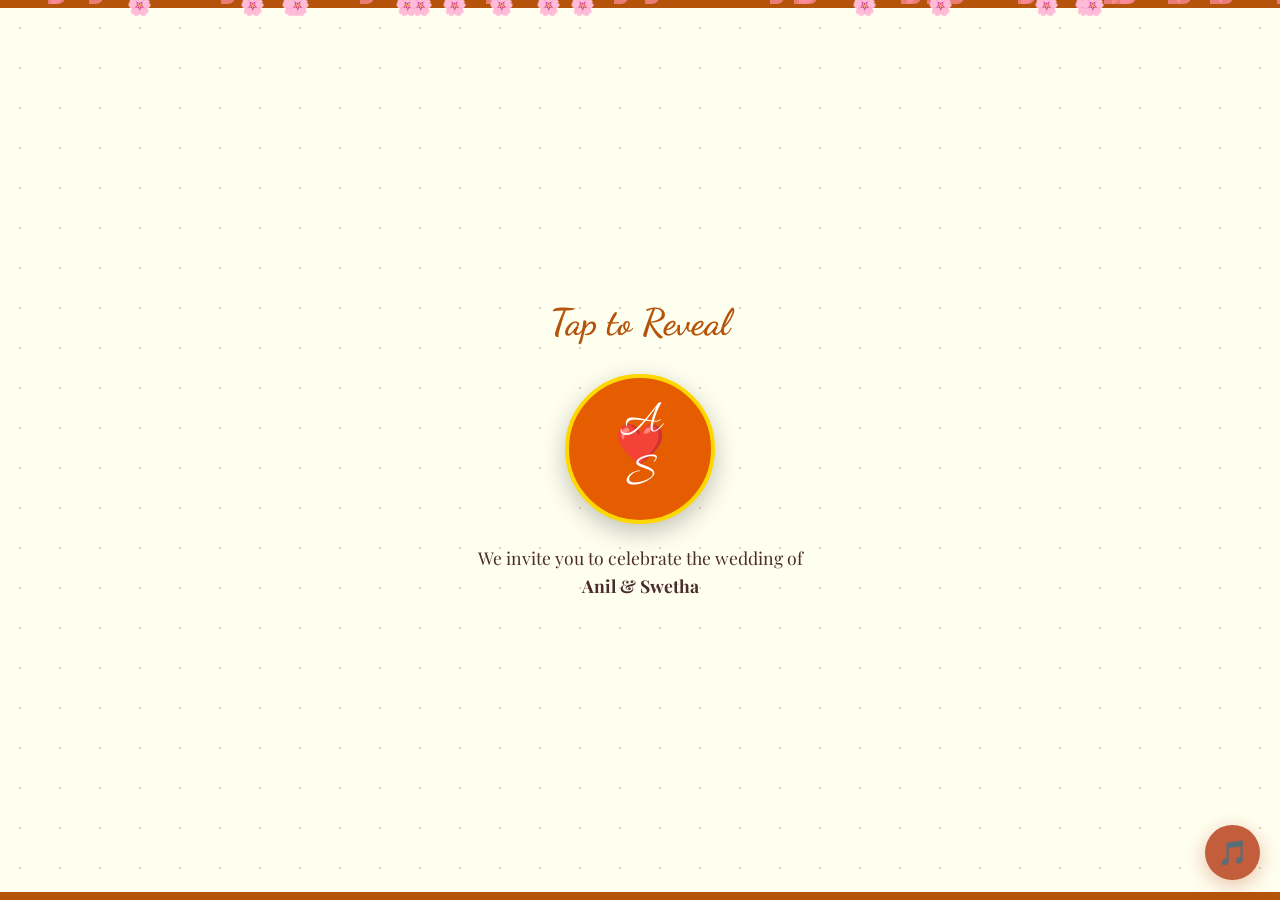
<file: index.html>
<!DOCTYPE html> 
<html lang="en"> 
<head> 
<meta charset="UTF-8"> 
<meta name="viewport" content="width=device-width, initial-scale=1.0"> 
<title>Anil & Swetha Wedding Invitation</title> 
<link href="https://fonts.googleapis.com/css2?family=Allura&family=Playfair+Display:wght@400;700&family=Dancing+Script:wght@600&family=Cormorant+Garamond:wght@400;600&display=swap" rel="stylesheet"> 
<link rel="stylesheet" href="style.css">
</head> 
<body> 

<audio id="bgMusic" loop>
  <source src="thudakam-mangalyam.mp3" type="audio/mp3">
</audio>

<button class="music-btn" id="musicBtn">🎵</button>
<div id="animations-container"></div>

<div class="envelope" id="envelope"> 
  <h3>Tap to Reveal</h3> 
  <div class="seal"><span class="a">A</span><span class="heart">❤️</span><span class="s">S</span></div> 
  <p>We invite you to celebrate the wedding of<br><b>Anil & Swetha</b></p> 
</div> 

<div class="section" id="main"> 
  <div class="blessing-bar">
    <span class="left">Srirasthu</span>
    <span>Subhamasthu</span>
    <span class="right">Avighnamasthu</span>
  </div>
  <div class="card"> 
    <div class="shloka">వక్రతుండ మహాకాయ సూర్యకోటి సమప్రభ<br>నిర్విఘ్నం కురు మే దేవ సర్వకార్యేషు సర్వదా</div> 
    <p style="margin:20px 0;">With the blessings of the Almighty & our respected elders,<br>we joyfully request your gracious presence on the wedding celebration of</p> 
    <h1>Anil Kumar</h1>  
    <p>Son of Smt. & Sri Pedada Somayya, Rama Ratnam</p> 
    <h2 class="ampersand">&</h2> 
    <h1>Swetha</h1>  
    <p>Daughter of Smt. & Sri Gurugubelli Venkata Appalanaidu, Ramanamma</p> 
    <hr> 
    <h2>27th August 2026</h2> 
    <p>Thursday, Early hours of Friday</p> 
    <p><b>Sumuhurtham:</b> 3:22 AM</p> 
    <div id="countdown"></div> 
  </div> 
</div>

<div class="section" id="events"> 
  <!-- Events section same as before with reception.jpg and wedding.jpg -->
  <p class="events-date">27TH AUGUST, 2026</p>
  <h2 class="events-title">Events</h2>
  <div class="event-showcase">
    <div class="event-card-new">
      <div class="event-image-wrapper">
        <img src="reception.jpg" alt="Reception">
        <div class="event-overlay">
          <p class="tagline">An evening of love & laughter</p>
          <h3>Reception</h3>
          <p class="date-big">Thursday <span>27</span> August 2026</p>
          <p class="time">7:00 PM Onwards</p>
        </div>
      </div>
      <div class="venue-info">
        <p>Venue: Sri Lakshmi Ganapathi Kalyana Mandapam, Vizianagaram</p>
        <button class="view-map-btn" onclick="window.open('https://maps.app.goo.gl/4u3fLwpxxr6e5cyd9')">VIEW ON MAPS</button>
      </div>
    </div>
    <div class="event-card-new">
      <div class="event-image-wrapper">
        <img src="wedding.jpg" alt="Wedding">
        <div class="event-overlay">
          <p class="tagline">Sacred vows, eternal bond</p>
          <h3>Wedding Ceremony</h3>
          <p class="date-big">Thursday <span>27</span> August 2026</p>
          <p class="time">3:22 AM</p>
        </div>
      </div>
      <div class="venue-info">
        <p>Venue: Sri Lakshmi Ganapathi Kalyana Mandapam, Vizianagaram</p>
        <button class="view-map-btn" onclick="window.open('https://maps.app.goo.gl/4u3fLwpxxr6e5cyd9')">VIEW ON MAPS</button>
      </div>
    </div>
  </div>
  <div class="footer">
    <p class="credit">Made with ❤️ by <span>Vamsi Krishna Paidi</span></p>
  </div>
</div> 

<script src="script.js"></script>
</body> 
</html>
</file>
<file: style.css>
* { margin:0; padding:0; box-sizing:border-box; } 
body { font-family:'Playfair Display', serif; background:#FDF6EC; color:#4A2C2A; overflow-x:hidden; } 

/* TOP BLESSING BAR */
.blessing-bar {
  display:flex; justify-content:space-between; align-items:center;
  max-width:650px; margin:0 auto 20px; padding:15px 10px;
  font-family:'Cormorant Garamond', serif; font-size:1.1rem; font-weight:600;
  color:#B45309; letter-spacing:1px;
}
.blessing-bar span { flex:1; text-align:center; }
.blessing-bar .left { text-align:left; }
.blessing-bar .right { text-align:right; }

/* PETALS + FLOWERS */
.petal { 
  position:fixed; top:-10px; width:14px; height:14px; 
  background:#FF8FA3; /* Baby Pink */
  border-radius:50% 0; 
  animation:fall 10s linear infinite; z-index:9999; pointer-events:none;
  opacity: 0.7;
} 
@keyframes fall { 0% { transform:translateY(0) rotate(0deg); opacity:0.7; } 100% { transform:translateY(100vh) rotate(720deg); opacity:0; } }

.flower { 
  position:fixed; top:-10px; font-size:20px; z-index:9999; pointer-events:none;
  animation:flowerFall 12s linear infinite;
}
@keyframes flowerFall { 0% { transform:translateY(0) rotate(0deg); opacity:1; } 100% { transform:translateY(100vh) rotate(360deg); opacity:0; } }

/* MUSIC BUTTON */
.music-btn {
  position:fixed; bottom:20px; right:20px; width:55px; height:55px;
  background:#C25E3C; border-radius:50%; border:none; color:white; font-size:24px;
  cursor:pointer; z-index:10000; box-shadow:0 5px 20px rgba(194,94,60,0.4);
  animation: musicPulse 2s infinite; display:flex; align-items:center; justify-content:center;
}
.music-btn.playing { background:#D4AF37; }
@keyframes musicPulse { 0%, 100% { transform: scale(1); } 50% { transform: scale(1.1); } }

/* ENVELOPE */
.envelope { 
  height:100vh; width:100%; background:#FFFFF0; 
  background-image:radial-gradient(#E7CFC1 1px, transparent 1px); background-size:40px 40px; 
  display:flex; flex-direction:column; justify-content:center; align-items:center; 
  position:fixed; top:0; left:0; z-index:999; cursor:pointer; text-align:center; 
  border-top:8px solid #B45309; border-bottom:8px solid #B45309; 
  transition: all 1.2s cubic-bezier(0.77, 0, 0.175, 1);
} 
.envelope.hide { transform: translateY(-120%) scale(1.2); opacity: 0; }

.seal { 
  width:150px; height:150px; background:#E65C00; border-radius:50%; 
  display:flex; flex-direction:column; justify-content:center; align-items:center; 
  font-family:'Allura', cursive; font-size:3.5rem; color:#FFFFFF;
  box-shadow:0 8px 25px rgba(0,0,0,0.25); margin:20px 0; border:4px solid #FFD700;
  position:relative; animation: pulse 2s infinite;
} 
@keyframes pulse { 0%, 100% { transform: scale(1); } 50% { transform: scale(1.05); } }
.seal .a { position:absolute; top:15px; font-size:3rem; }
.seal .s { position:absolute; bottom:15px; font-size:3rem; }
.seal .heart { font-size:2.5rem; color:#FF1493; }

.envelope h3 { color:#B45309; font-family:'Dancing Script', cursive; font-size:2.3rem; margin-bottom:10px; } 
.envelope p { color:#4A2C2A; font-size:1.1rem; line-height:1.6; padding:0 20px; } 

/* MAIN CONTENT */
.section { min-height:100vh; padding:30px 20px; text-align:center; display:none; opacity:0; transform: translateY(30px); transition: all 1s ease 0.6s; background:#FDF6EC; position:relative; z-index:2; } 
.section.active { display:block; opacity:1; transform: translateY(0); } 
h1 { font-family:'Allura', cursive; font-size:3.8rem; color:#B45309; margin:10px 0; } 
.ampersand { font-family:'Allura', cursive; font-size:2.5rem; color:#B45309; }
.shloka { font-size:1.1rem; color:#7C2D12; margin:15px 0; line-height:1.8; } 
.card { background:white; color:#4A2C2A; border:2px solid #E7CFC1; border-radius:20px; padding:40px 25px; max-width:650px; margin:0 auto 40px; box-shadow:0 10px 30px rgba(0,0,0,0.1); } 
.card hr { margin:30px 0; border-color:#E7CFC1; }
#countdown { font-size:1.5rem; color:#B45309; font-weight:700; margin:20px 0; } 

/* EVENTS */
.events-title { font-family:'Cormorant Garamond', serif; font-size:2.5rem; color:#B45309; letter-spacing: 4px; margin-bottom:10px; }
.events-date { font-size:1rem; color:#7C2D12; letter-spacing: 3px; margin-bottom:30px; }
.event-showcase { max-width:600px; margin:0 auto 40px; }
.event-card-new { background:#fff; border-radius:25px; overflow:hidden; box-shadow:0 15px 40px rgba(180,83,9,0.15); margin-bottom:30px; }
.event-image-wrapper { position:relative; width:100%; }
.event-image-wrapper img { width:100%; height:500px; object-fit:cover; display:block; }
@media (max-width: 600px) { .event-image-wrapper img { height:420px; } .event-overlay h3 { font-size:2.5rem; } }
.event-overlay { position:absolute; top:0; left:0; right:0; bottom:0; background: linear-gradient(to bottom, rgba(0,0,0,0.2) 0%, rgba(0,0,0,0.6) 100%); display:flex; flex-direction:column; justify-content:center; align-items:center; color:#fff; padding:20px; text-align:center; }
.event-overlay .tagline { font-family:'Cormorant Garamond', serif; font-size:1rem; letter-spacing:2px; margin-bottom:10px; opacity:0.9; }
.event-overlay h3 { font-family:'Allura', cursive; font-size:3rem; margin:10px 0; text-shadow: 0 2px 10px rgba(0,0,0,0.3); }
.event-overlay .date-big { font-size:1.3rem; font-weight:600; margin:10px 0; }
.event-overlay .date-big span { font-size:2.5rem; font-weight:700; margin:0 10px; }
.event-overlay .time { font-size:1.1rem; margin-top:10px; }
.venue-info { background:white; padding:20px; border-radius:15px; margin-top:-10px; }
.venue-info p { font-family:'Cormorant Garamond', serif; font-style:italic; font-size:1.1rem; color:#5a3e2b; margin-bottom:15px; }
.view-map-btn { background:#C25E3C; color:white; border:none; padding:14px 40px; border-radius:50px; font-size:0.95rem; font-weight:600; letter-spacing:1px; cursor:pointer; transition:0.3s; }
.view-map-btn:hover { background:#A04E32; transform:scale(1.05); }

/* CONTACT BOX */
.contact-box { max-width:600px; margin:20px auto 0; background:#FFF8F0; padding:20px; border-radius:15px; border:2px dashed #B45309; }
.contact-box h4 { color:#B45309; font-family:'Cormorant Garamond', serif; font-size:1.3rem; margin-bottom:10px; }
.contact-box p { font-size:1.1rem; color:#4A2C2A; margin:5px 0; }
.contact-box a { color:#C25E3C; font-weight:700; text-decoration:none; }

/* FOOTER */
.footer { background:#7C2D12; color:#FFFFF0; text-align:center; padding:25px 20px; margin-top:50px; }
.footer .credit span { color:#D4AF37; font-weight:700; }
.footer .credit a { color:#D4AF37; text-decoration:none; }

@keyframes burst {0% { transform: translate(-50%, -50%) scale(1); opacity: 1; } 100% { transform: translate(-50%, -50%) scale(30); opacity: 0; }}
</file>
